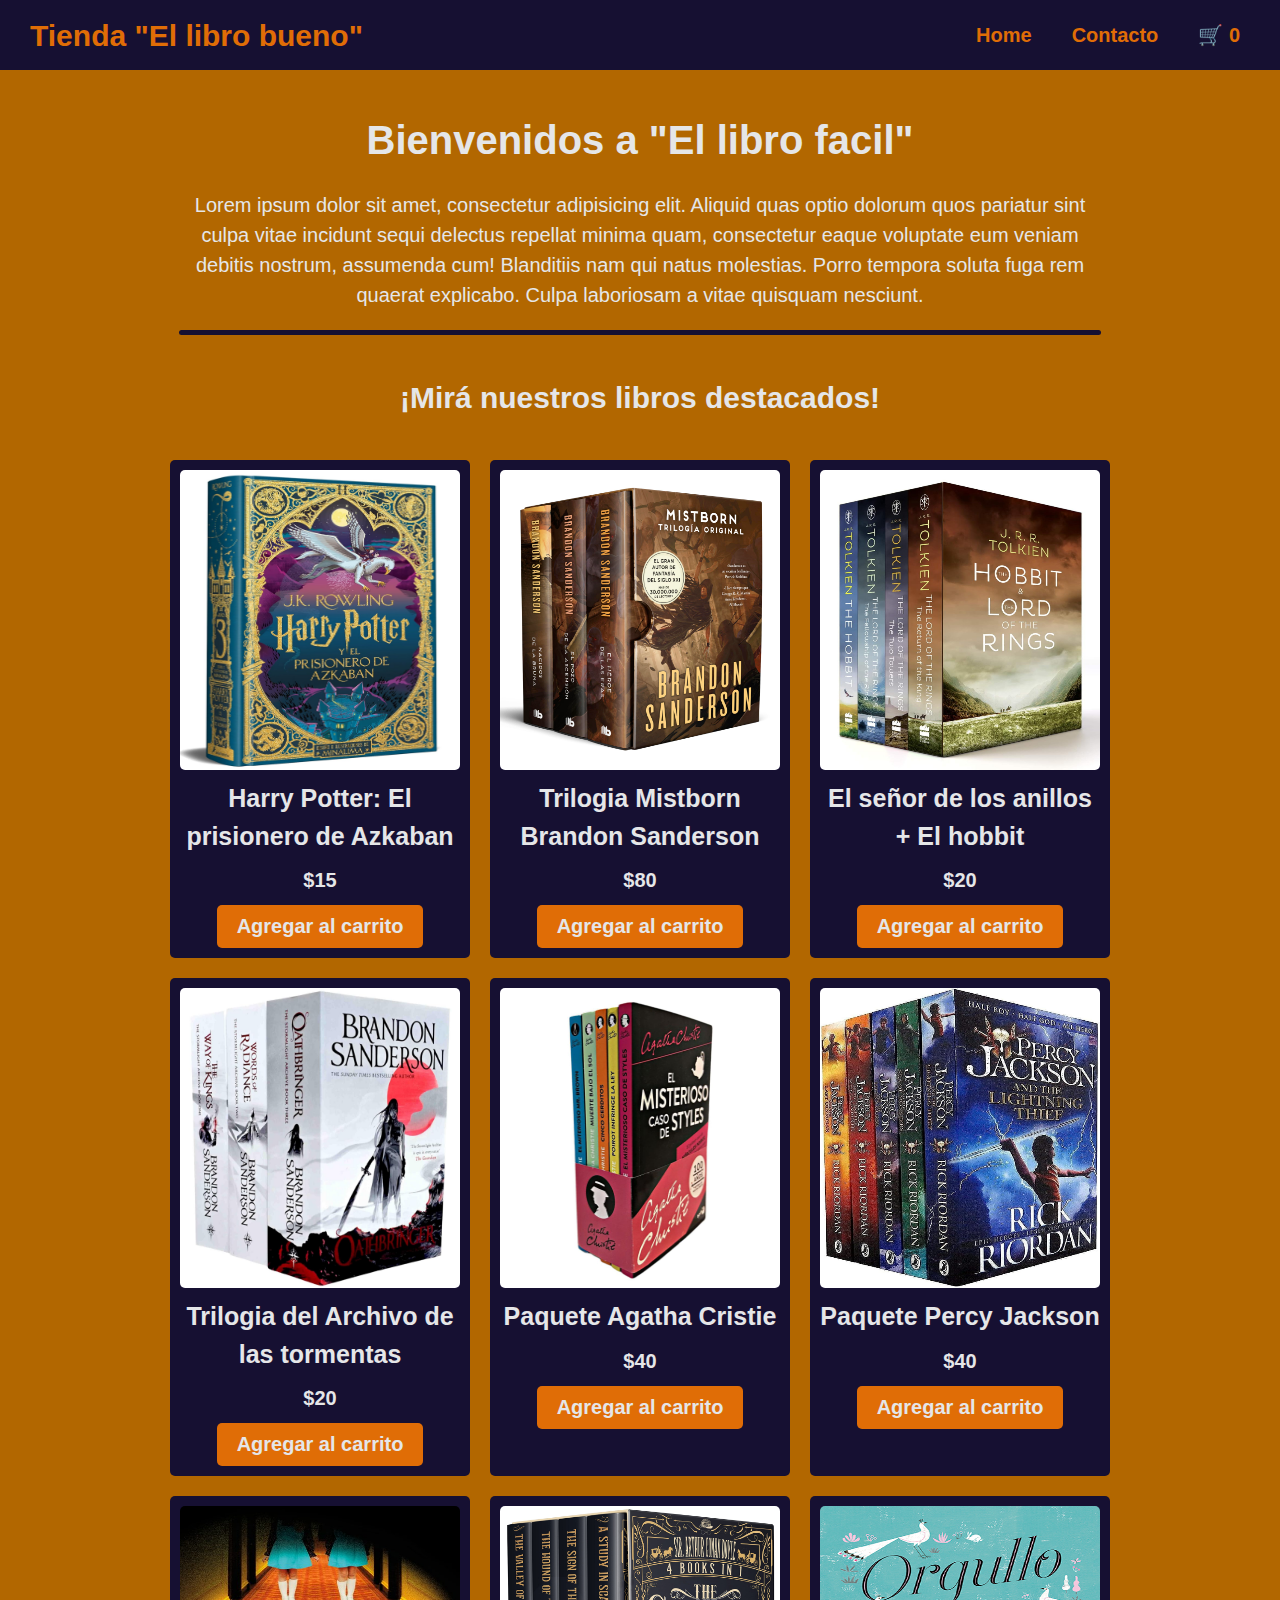
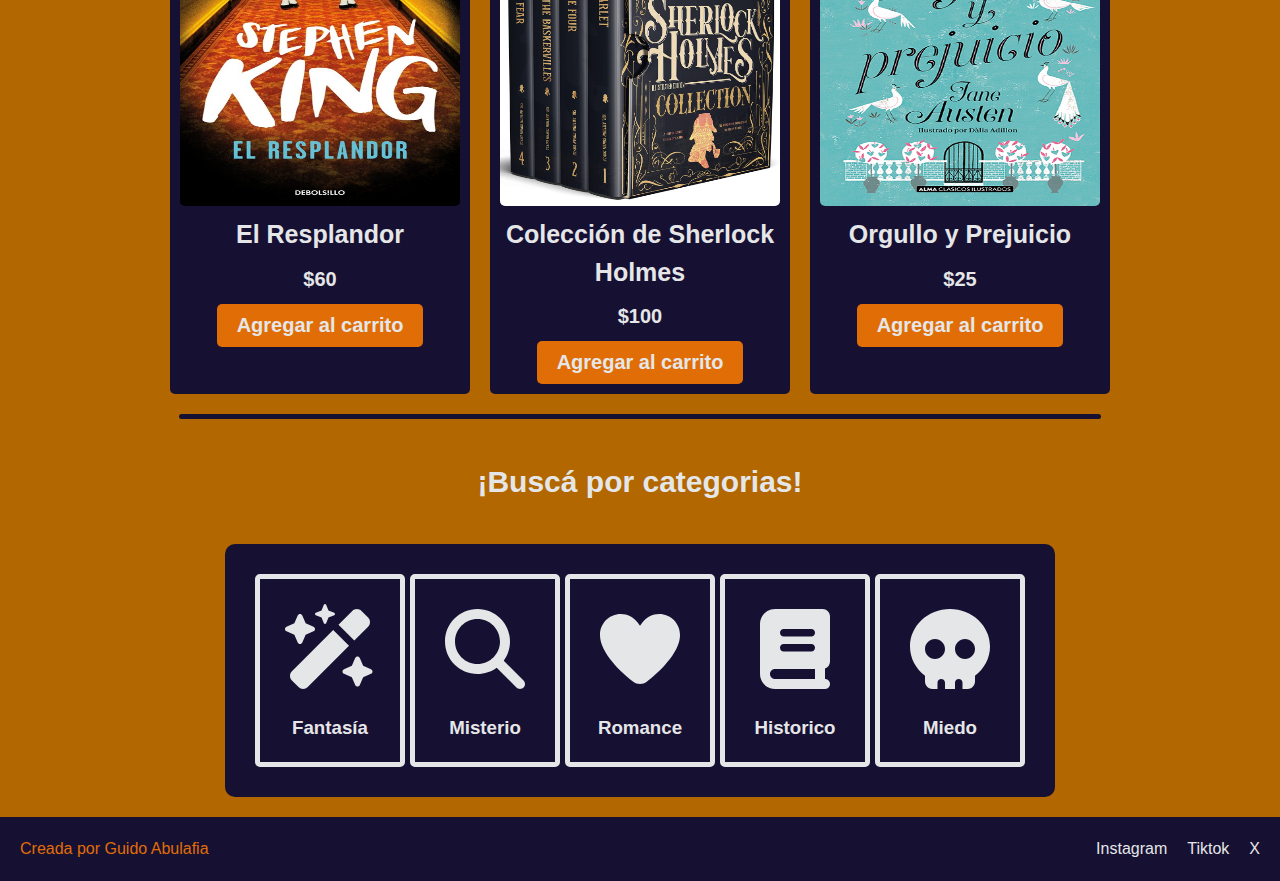
<file: index.html>
<!DOCTYPE html>
<html lang="en">
  <head>
    <meta charset="UTF-8" />
    <meta name="viewport" content="width=device-width, initial-scale=1.0" />
    <!-- link de fuente google fonts -->
    <link
      href="https://fonts.googleapis.com/css2?family=Saira+Condensed:wght@100;200;300;400;500;600;700;800;900&display=swap"
      rel="stylesheet"
    />
    <!-- link de nuestro css externo -->
    <link rel="stylesheet" href="./css/style.css" />
    <title>Biblioteca Virtual</title>
  </head>
  <body>
    <header class="header">
      <p class="header__logo">
        <a href="./index.html">Tienda "El libro bueno"</a>
      </p>
      <nav class="header__nav">
        <ul>
          <li>
            <a href="./index.html">Home</a>
          </li>
          <li>
            <!-- lo anulo con # porque no tengo pagina aun, es solo provisorio -->
            <a href="./pages/contacto.html">Contacto</a>
          </li>
          <li>
            <a href="./pages/carrito.html" class="carrito-icono">
              🛒 <span id="contador-carrito">0</span>
            </a>
          </li>
        </ul>
      </nav>
    </header>
    <main>
      <h1 class="titulo-home">Bienvenidos a "El libro facil"</h1>
      <p class="parrafo-home">
        Lorem ipsum dolor sit amet, consectetur adipisicing elit. Aliquid quas
        optio dolorum quos pariatur sint culpa vitae incidunt sequi delectus
        repellat minima quam, consectetur eaque voluptate eum veniam debitis
        nostrum, assumenda cum! Blanditiis nam qui natus molestias. Porro
        tempora soluta fuga rem quaerat explicabo. Culpa laboriosam a vitae
        quisquam nesciunt.
      </p>

      <!-- <br> provisorio, hasta ver margin y padding -->
      <hr />
      <section class="productos-home">
        <h2>¡Mirá nuestros libros destacados!</h2>

        <div id="contenedor-tarjetas" class="contenedor-tarjetas">
          <!--<article class="tarjeta-producto">
            <img
              class="product-img"
              src="./img/Trilogia Misborn.jpg"
              alt="Trilogia Mistborn"
            />
            <h3>Trilogia Mistborn Brandon Sanderson</h3>
            <h4>Brandon Sanderson</h4>
            <p>Precio: $40</p>
            <div class="btn-info"><a href="#">VER</a></div>
          </article>

          <article class="tarjeta-producto">
            <img
              class="product-img"
              src="./img/hobbitylotr.jpg"
              alt="Hobbit y Lotr"
            />
            <h3>El señor de los anillos + El hobbit</h3>
            <h4>J. R. R. Tolkien</h4>
            <p>Precio: $60</p>
            <div class="btn-info"><a href="#">VER</a></div>
          </article>

          <article class="tarjeta-producto">
            <img
              class="product-img"
              src="./img/SandersonArchivo.jpg"
              alt="Trilogia Archivo"
            />
            <h3>Trilogia del Archivo de las tormentas</h3>
            <h4>Brandon Sanderson</h4>
            <p>Precio: $50</p>
            <div class="btn-info"><a href="#">VER</a></div>
          </article>
          <article class="tarjeta-producto">
            <img
              class="product-img"
              src="./img/HarryPotterPrisionero.jpg"
              alt="Harry potter"
            />
            <h3>Harry potter y el prisionero de azkaban</h3>
            <h4>J. K. Rowling</h4>
            <p>Precio: $25</p>
            <div class="btn-info"><a href="#">VER</a></div>
          </article>
          <article class="tarjeta-producto">
            <img
              class="product-img"
              src="./img/AgathaCriestie.jpg"
              alt="Paquete Agatha"
            />
            <h3>Paquete Agatha Cristie</h3>
            <h4>Agatha Cristie</h4>
            <p>Precio: $30</p>
            <div class="btn-info"><a href="#">VER</a></div>
          </article>
          <article class="tarjeta-producto">
            <img
              class="product-img"
              src="./img/Percy Jackson.jpg"
              alt="Harry potter"
            />
            <h3>Paquete Percy Jackson</h3>
            <h4>Rick Riordan</h4>
            <p>Precio: $40</p>
            <div class="btn-info"><a href="#">VER</a></div>
          </article>-->
        </div>
      </section>
      <hr />

      <section class="categorias-biblioteca">
        <h2>¡Buscá por categorias!</h2>
        <div class="contenedor-biblioteca">
          <article id="fantasy" class="categoria">
            <svg xmlns="http://www.w3.org/2000/svg" viewBox="0 0 640 640">
              <path
                d="M295.4 37L310.2 73.8L347 88.6C350 89.8 352 92.8 352 96C352 99.2 350 102.2 347 103.4L310.2 118.2L295.4 155C294.2 158 291.2 160 288 160C284.8 160 281.8 158 280.6 155L265.8 118.2L229 103.4C226 102.2 224 99.2 224 96C224 92.8 226 89.8 229 88.6L265.8 73.8L280.6 37C281.8 34 284.8 32 288 32C291.2 32 294.2 34 295.4 37zM142.7 105.7L164.2 155.8L214.3 177.3C220.2 179.8 224 185.6 224 192C224 198.4 220.2 204.2 214.3 206.7L164.2 228.2L142.7 278.3C140.2 284.2 134.4 288 128 288C121.6 288 115.8 284.2 113.3 278.3L91.8 228.2L41.7 206.7C35.8 204.2 32 198.4 32 192C32 185.6 35.8 179.8 41.7 177.3L91.8 155.8L113.3 105.7C115.8 99.8 121.6 96 128 96C134.4 96 140.2 99.8 142.7 105.7zM496 368C502.4 368 508.2 371.8 510.7 377.7L532.2 427.8L582.3 449.3C588.2 451.8 592 457.6 592 464C592 470.4 588.2 476.2 582.3 478.7L532.2 500.2L510.7 550.3C508.2 556.2 502.4 560 496 560C489.6 560 483.8 556.2 481.3 550.3L459.8 500.2L409.7 478.7C403.8 476.2 400 470.4 400 464C400 457.6 403.8 451.8 409.7 449.3L459.8 427.8L481.3 377.7C483.8 371.8 489.6 368 496 368zM492 64C503 64 513.6 68.4 521.5 76.2L563.8 118.5C571.6 126.4 576 137 576 148C576 159 571.6 169.6 563.8 177.5L475.6 265.7L374.3 164.4L462.5 76.2C470.4 68.4 481 64 492 64zM76.2 462.5L340.4 198.3L441.7 299.6L177.5 563.8C169.6 571.6 159 576 148 576C137 576 126.4 571.6 118.5 563.8L76.2 521.5C68.4 513.6 64 503 64 492C64 481 68.4 470.4 76.2 462.5z"
              />
            </svg>
            <!--<img class="category-img" src="./img/Fantasia.png" alt="Fantasía" />-->
            <h3>Fantasía</h3>
          </article>
          <article id="mistery" class="categoria">
            <svg xmlns="http://www.w3.org/2000/svg" viewBox="0 0 640 640">
              <path
                d="M480 272C480 317.9 465.1 360.3 440 394.7L566.6 521.4C579.1 533.9 579.1 554.2 566.6 566.7C554.1 579.2 533.8 579.2 521.3 566.7L394.7 440C360.3 465.1 317.9 480 272 480C157.1 480 64 386.9 64 272C64 157.1 157.1 64 272 64C386.9 64 480 157.1 480 272zM272 416C351.5 416 416 351.5 416 272C416 192.5 351.5 128 272 128C192.5 128 128 192.5 128 272C128 351.5 192.5 416 272 416z"
              />
            </svg>
            <!--<img class="category-img" src="./img/Misterio.png" alt="Misterio" />-->
            <h3>Misterio</h3>
          </article>
          <article id="romance" class="categoria">
            <svg xmlns="http://www.w3.org/2000/svg" viewBox="0 0 640 640">
              <path
                d="M305 151.1L320 171.8L335 151.1C360 116.5 400.2 96 442.9 96C516.4 96 576 155.6 576 229.1L576 231.7C576 343.9 436.1 474.2 363.1 529.9C350.7 539.3 335.5 544 320 544C304.5 544 289.2 539.4 276.9 529.9C203.9 474.2 64 343.9 64 231.7L64 229.1C64 155.6 123.6 96 197.1 96C239.8 96 280 116.5 305 151.1z"
              />
            </svg>
            <!--<img class="category-img" src="./img/Romance.png" alt="Romance" />-->
            <h3>Romance</h3>
          </article>
          <article id="history" class="categoria">
            <svg xmlns="http://www.w3.org/2000/svg" viewBox="0 0 640 640">
              <path
                d="M480 576L192 576C139 576 96 533 96 480L96 160C96 107 139 64 192 64L496 64C522.5 64 544 85.5 544 112L544 400C544 420.9 530.6 438.7 512 445.3L512 512C529.7 512 544 526.3 544 544C544 561.7 529.7 576 512 576L480 576zM192 448C174.3 448 160 462.3 160 480C160 497.7 174.3 512 192 512L448 512L448 448L192 448zM224 216C224 229.3 234.7 240 248 240L424 240C437.3 240 448 229.3 448 216C448 202.7 437.3 192 424 192L248 192C234.7 192 224 202.7 224 216zM248 288C234.7 288 224 298.7 224 312C224 325.3 234.7 336 248 336L424 336C437.3 336 448 325.3 448 312C448 298.7 437.3 288 424 288L248 288z"
              />
            </svg>
            <!--<img class="category-img" src="./img/Historia.png" alt="Historia" />-->
            <h3>Historico</h3>
          </article>
          <article id="fear" class="categoria">
            <svg xmlns="http://www.w3.org/2000/svg" viewBox="0 0 640 640">
              <path
                d="M480 491.4C538.5 447.4 576 379.8 576 304C576 171.5 461.4 64 320 64C178.6 64 64 171.5 64 304C64 379.8 101.5 447.4 160 491.4L160 528C160 554.5 181.5 576 208 576L240 576L240 536C240 522.7 250.7 512 264 512C277.3 512 288 522.7 288 536L288 576L352 576L352 536C352 522.7 362.7 512 376 512C389.3 512 400 522.7 400 536L400 576L432 576C458.5 576 480 554.5 480 528L480 491.4zM160 320C160 284.7 188.7 256 224 256C259.3 256 288 284.7 288 320C288 355.3 259.3 384 224 384C188.7 384 160 355.3 160 320zM416 256C451.3 256 480 284.7 480 320C480 355.3 451.3 384 416 384C380.7 384 352 355.3 352 320C352 284.7 380.7 256 416 256z"
              />
            </svg>
            <!-- <img class="category-img" src="./img/Miedo.png" alt="Miedo" />-->
            <h3>Miedo</h3>
          </article>
        </div>
      </section>
    </main>
    <footer class="footer">
      <p>Creada por Guido Abulafia</p>
      <nav>
        <ul>
          <li>
            <a href="https://www.instagram.com" target="_blank">Instagram</a>
          </li>
          <li><a href="https://www.tiktok.com" target="_blank">Tiktok</a></li>
          <li><a href="https://x.com/home" target="_blank">X</a></li>
        </ul>
      </nav>
    </footer>

    <script type="module" src="./js/index.js"></script>
  </body>
</html>
</file>
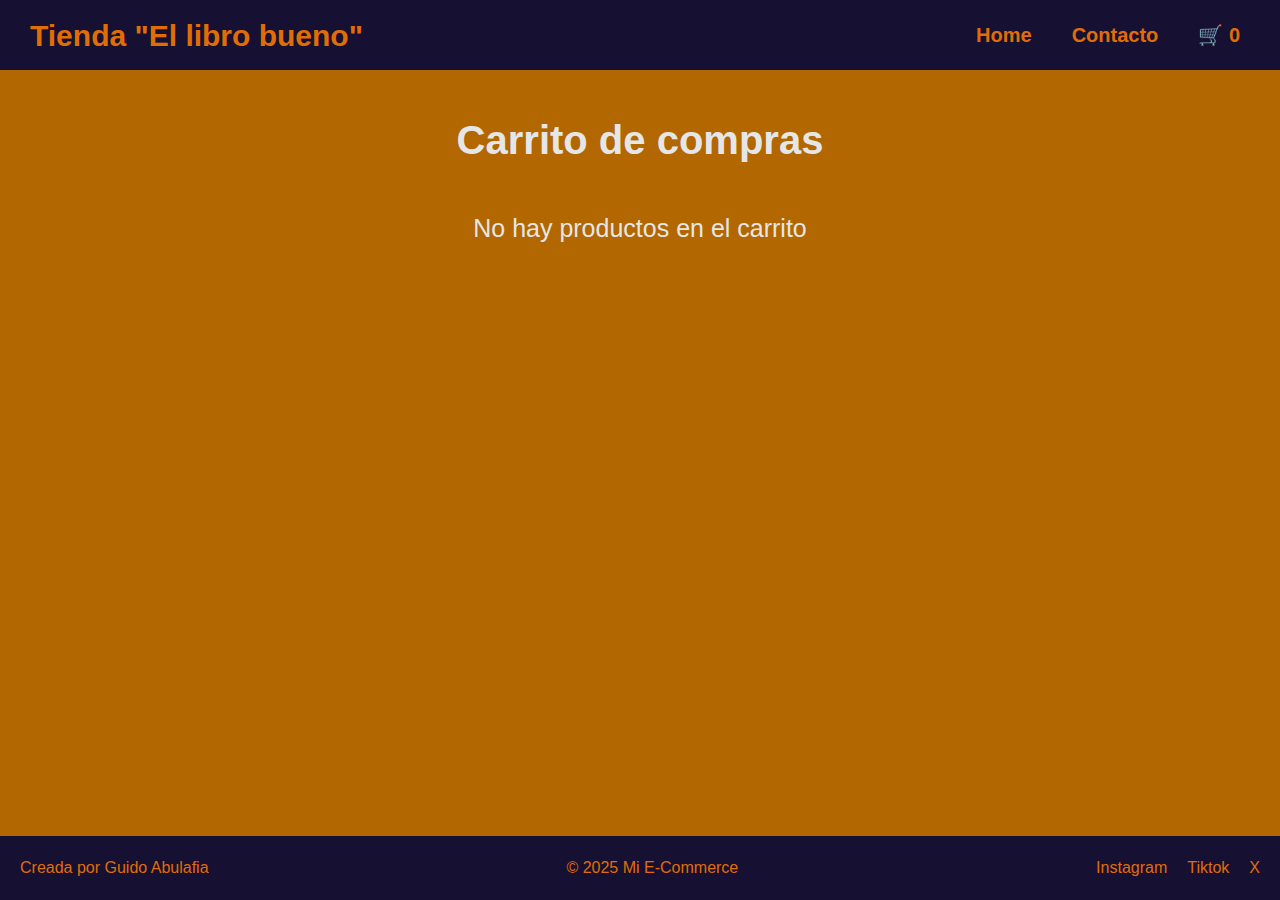
<file: pages/carrito.html>
<!DOCTYPE html>
<html lang="es">
  <head>
    <meta charset="UTF-8" />
    <meta name="viewport" content="width=device-width, initial-scale=1.0" />
    <title>Carrito</title>
    <link rel="stylesheet" href="../css/style.css" />
  </head>
  <body>
    <header class="header">
      <p class="header__logo">
        <a href="../index.html">Tienda "El libro bueno"</a>
      </p>
      <nav class="header__nav">
        <ul>
          <li>
            <a href="../index.html">Home</a>
          </li>
          <li>
            <!-- lo anulo con # porque no tengo pagina aun, es solo provisorio -->
            <a href="./contacto.html">Contacto</a>
          </li>
          <li>
            <a href="./carrito.html" class="carrito-icono">
              🛒 <span id="contador-carrito">0</span>
            </a>
          </li>
        </ul>
      </nav>
    </header>

    <main>
      <h1>Carrito de compras</h1>
      <section id="contenedor-carrito" class="contenedor-carrito">
        <!-- Productos del carrito -->
      </section>
      <div class="acciones-carrito" id="acciones-carrito">
        <!-- Botones de eliminar y finalizar compra se agregan desde JS -->
      </div>
      <section id="resumen-carrito">
        <!-- Aca ira el resumen del carrito -->
      </section>
    </main>
    <footer class="footer">
      <p>Creada por Guido Abulafia</p>
      <p>&copy; 2025 Mi E-Commerce</p>
      <nav>
        <ul>
          <li>Instagram</li>
          <li>Tiktok</li>
          <li>X</li>
        </ul>
      </nav>
    </footer>
    <script type="module" src="../js/carrito.js"></script>
  </body>
</html>
</file>
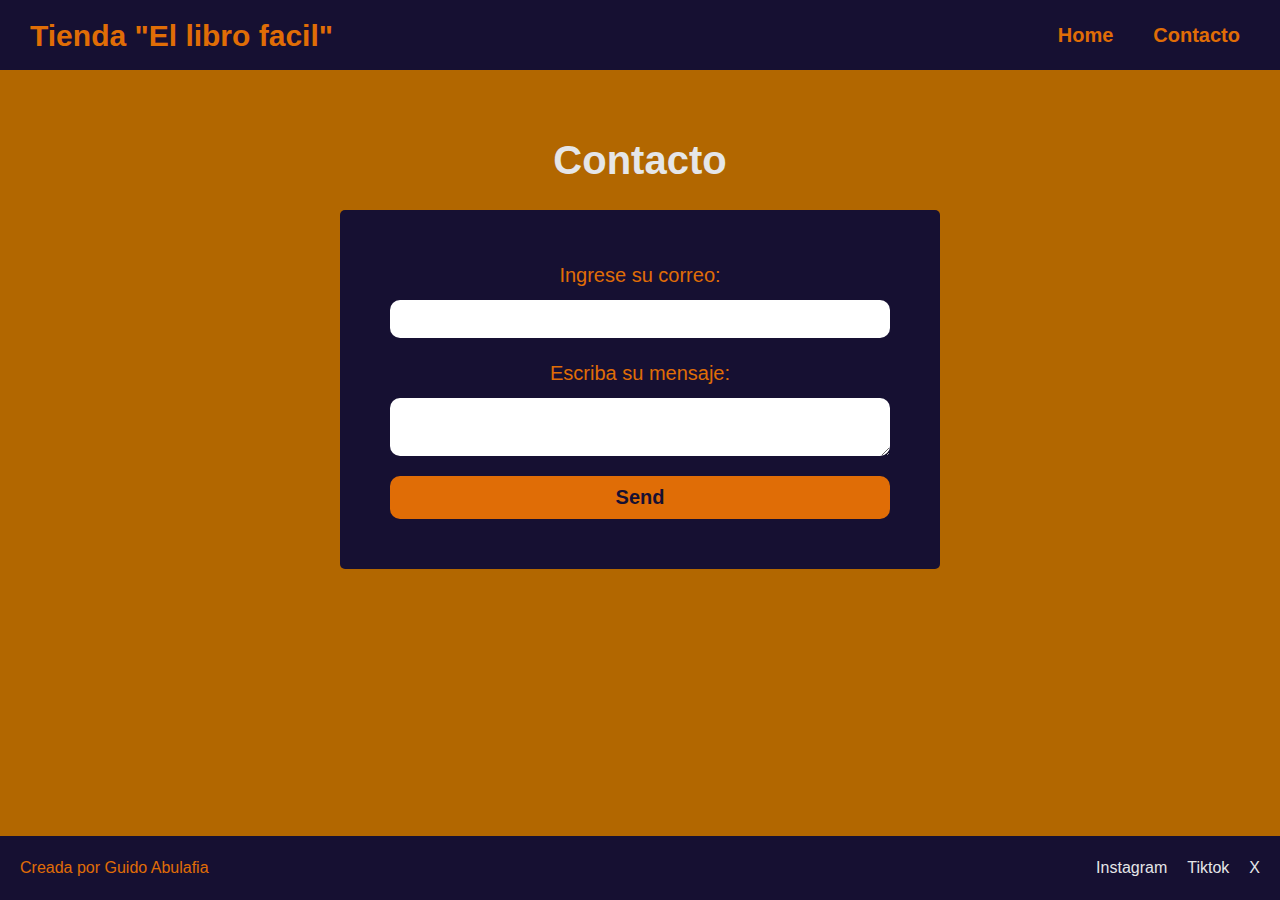
<file: pages/contacto.html>
<!DOCTYPE html>
<html lang="en">
  <head>
    <meta charset="UTF-8" />
    <meta name="viewport" content="width=device-width, initial-scale=1.0" />
    <link rel="stylesheet" href="../css/style.css" />
    <title>Document</title>
  </head>
  <body>
    <header class="header">
      <p class="header__logo">
        <a href="../index.html">Tienda "El libro facil"</a>
      </p>
      <nav class="header__nav">
        <ul>
          <li>
            <a href="../index.html">Home</a>
          </li>
          <li>
            <a href="./contacto.html">Contacto</a>
          </li>
        </ul>
      </nav>
    </header>

    <main>
      <section class="seccion-contacto">
        <h1 class="titulo-contacto">Contacto</h1>

        <form
          class="form"
          action="https://formspree.io/f/xzzaqgew"
          method="POST"
        >
          <div class="campo-form">
            <label for="email"> Ingrese su correo: </label>
            <input type="email" name="email" />
          </div>
          <div class="campo-form">
            <label> Escriba su mensaje: </label>
            <textarea name="message"></textarea>
          </div>
          <!-- your other form fields go here -->
          <button type="submit">Send</button>
        </form>
      </section>
    </main>

    <footer class="footer">
      <p>Creada por Guido Abulafia</p>
      <nav>
        <ul>
          <li>
            <a href="https://www.instagram.com" target="_blank">Instagram</a>
          </li>
          <li><a href="https://www.tiktok.com" target="_blank">Tiktok</a></li>
          <li><a href="https://x.com/home" target="_blank">X</a></li>
        </ul>
      </nav>
    </footer>
  </body>
</html>
</file>
<file: css/style.css>
/* Reset de css */
* {
  margin: 0;
  padding: 0;
  box-sizing: border-box;
}

html {
  /* Sin congiguracion el rem vale: */
  /* 1rem = 16px */

  /* Para que 1 rem = 10px */
  font-size: 62.5%;
}
body {
  font-family: "Inter", sans-serif;
  font-size: 1.6rem;
  line-height: 1.5;
  background-color: #b26700;
  color: #e5e6e8;

  display: flex;
  flex-direction: column;

  min-height: 100vh;
}
hr {
  width: 80%;
  height: 5px;
  border: none;
  border-radius: 1rem;
  background-color: #161032;
}

.header {
  background-color: #161032;

  display: flex;
  justify-content: space-between;
  align-items: center;
}

.header__logo {
  padding: 1rem;
  margin-left: 2rem;

  font-size: 3rem;
  font-weight: bold;
}
.header__logo a {
  color: #e06d06;
  text-decoration: none;
}

.header__nav {
  padding: 1rem;
  margin-right: 2rem;
}

.header__nav ul {
  list-style: none;
  display: flex;
  justify-content: center;
  gap: 2rem;
}

.header__nav li {
  font-size: 2rem;
  font-weight: bold;
}

.header__nav a {
  color: #e06d06;
  text-decoration: none;
  display: inline-block;
  padding: 1rem;
}

.footer {
  background-color: #161032;

  padding: 2rem;
  color: #e06d06;

  /* hago flexibles al p y la nav */
  display: flex;
  justify-content: space-between;
  align-items: center;
}

.footer nav ul {
  list-style: none;

  /* hago flexibles a los li de la lista */
  display: flex;
  justify-content: center;
  gap: 2rem; /* 20px */
}

.footer nav ul li a {
  color: #e5e6e8;
  text-decoration: none;
}

/* -------------------------------------------------------------------------- */
/*                                    HOME                                    */
/* -------------------------------------------------------------------------- */

main {
  width: 90%;

  /* body dijo que sus hijos sean flexibles (header, main y footer) */
  /* al aplicar la propiedad "flex: 1" a un hijo, le decimos que ese 
  hijo siempre tomara el mayor espacio disponible */
  flex: 1;

  margin: 2rem auto;
  text-align: center;
  display: flex;
  flex-direction: column;
  align-items: center;
}

main h1 {
  font-size: 4rem;
  margin: 2rem 0;
}

main .parrafo-home {
  font-size: 2rem;
  text-align: center;
  margin-bottom: 2rem;
  width: 80%;
}

.productos-home {
  width: 100%;
  margin-bottom: 2rem;
}

.productos-home h2 {
  text-align: center;
  font-size: 3rem;
  padding: 1rem;
  margin: 3rem;
}

.contenedor-tarjetas {
  display: flex;
  justify-content: center;
  flex-wrap: wrap;
  gap: 2rem;
}

.tarjeta-producto {
  background-color: #161032;
  padding: 1rem;
  border-radius: 0.5rem;
  width: 30rem;

  /* hacemos flexibles los elementos del article */
  /* los colocamos en columna y centrados */
  display: flex;
  flex-direction: column;
  align-items: center;

  /* separacion */
  gap: 1rem;
}

.tarjeta-producto h3 {
  text-align: center;
  font-size: 2.5rem;
}
.tarjeta-producto h4 {
  font-size: 2.2rem;
}

.tarjeta-producto p {
  font-size: 2rem;
  font-weight: bold;
}
.tarjeta-producto div {
  padding: 1.5rem;
  margin: 1.5rem;
}
.tarjeta-producto div {
  padding: 0.5rem 3rem;
  border-radius: 1rem;
  justify-content: center;
  align-items: center;
  text-decoration: none;
}
.btn {
  background-color: #e06d06;
  transition: 0.5s ease;
  color: #e5e6e8;
  border: none;
  padding: 1rem 2rem;
  font-size: 2rem;
  font-weight: bold;
  border-radius: 0.5rem;
  cursor: pointer;
  text-decoration: none;
  text-align: center;
}
.btn:hover {
  transform: scale(1.1);
  box-shadow: 0 0px 12px #faff81;
  transition: 0.5s ease;
  cursor: pointer;
}
.product-img {
  transition: 0.5s ease;
}
.product-img:hover {
  transform: scale(1.05);
  transition: 0.5s ease;
  cursor: pointer;
}

.tarjeta-producto div a {
  text-decoration: none;
  color: #161032;
  font-size: 1.5rem;
  font-weight: bold;
}
.tarjeta-producto img {
  width: 100%;
  height: 30rem;
  border-radius: 0.5rem;
}

.categorias-biblioteca {
  gap: 2rem;
}

.categorias-biblioteca h2 {
  text-align: center;
  font-size: 3rem;
  padding: 1rem;
  margin: 3rem;
}

.contenedor-biblioteca {
  padding: 3rem;
  display: flex;
  justify-content: center;
  flex-wrap: wrap;
  background-color: #161032;
  gap: 0.5rem;
  border-radius: 1rem;
}

.categoria {
  display: flex;
  flex-direction: column;
  align-items: center;
  gap: 1.5rem;
  padding: 2rem;
  width: 15rem;
  border: 5px#e5e6e8 solid;
  border-radius: 0.5rem;
}

.categoria img {
  height: 10rem;
}

#fantasy {
  fill: #e5e6e8;
  transition: 0.4s;
}
#fantasy:hover {
  fill: violet;
  transform: scale(1.1);
  transition: 0.4s;
}

#mistery {
  fill: #e5e6e8;
  transition: 0.4s;
}
#mistery:hover {
  fill: grey;
  transform: scale(1.1);
  transition: 0.4s;
}

#romance {
  fill: #e5e6e8;
  transition: 0.4s;
}
#romance:hover {
  fill: rgb(246, 137, 155);
  transform: scale(1.1);
  transition: 0.4s;
}
#history {
  fill: #e5e6e8;
  transition: 0.4s;
}
#history:hover {
  fill: rgb(111, 55, 55);
  transform: scale(1.1);
  transition: 0.4s;
}
#fear {
  fill: #e5e6e8;
  transition: 0.4s;
}
#fear:hover {
  fill: rgb(168, 29, 29);
  transform: scale(1.1);
  transition: 0.4s;
}

/* -------------------------------------------------------------------------- */
/*                                  Contacto                                  */
/* -------------------------------------------------------------------------- */

.seccion-contacto {
  width: 100%;

  margin: 2rem auto;
}

.titulo-contacto {
  font-size: 4rem;
  text-align: center;
  margin: 2rem 0;
}

.form {
  background-color: #161032;
  padding: 5rem;
  border-radius: 0.5rem;

  width: 60rem; /* ancho relativo */

  margin: auto;

  display: flex;
  flex-direction: column;
  gap: 2rem;
}

.campo-form {
  display: flex;
  flex-direction: column;
  gap: 1rem;
}
.campo-form label {
  color: #e06d06;
  font-size: 2rem;
}
.campo-form input,
.campo-form textarea {
  padding: 1rem;
  font-size: 1.6rem;
  border-radius: 1rem;
  border: none;
}

.form button {
  background-color: #e06d06;
  color: #161032;
  border: none;
  padding: 1rem;
  font-size: 2rem;
  font-weight: bold;
  border-radius: 1rem;
  cursor: pointer;
}

/* -------------------------------------------------------------------------- */
/*                                Carrito                               */
/* -------------------------------------------------------------------------- */

.mensaje-carrito-vacio {
  font-size: 2.5rem;
  text-align: center;
  margin-top: 2rem;
}
.acciones-carrito {
  margin-top: 2rem;
}

/* -------------------------------------------------------------------------- */
/*                                media queries                               */
/* -------------------------------------------------------------------------- */
@media (max-width: 768px) {
  .header {
    display: flex;
    flex-direction: column;
    text-decoration: none;
  }

  .header__logo,
  .header__nav {
    margin: 0;
  }
  .header__logo {
    padding-top: 3rem;
  }

  .contenedor-tarjetas {
    display: flex;
    flex-direction: column;
    align-items: center;
  }

  .tarjeta-producto {
    width: 80%;
  }
  .form {
    width: 80%;
    min-width: 400px;
  }
}
</file>
